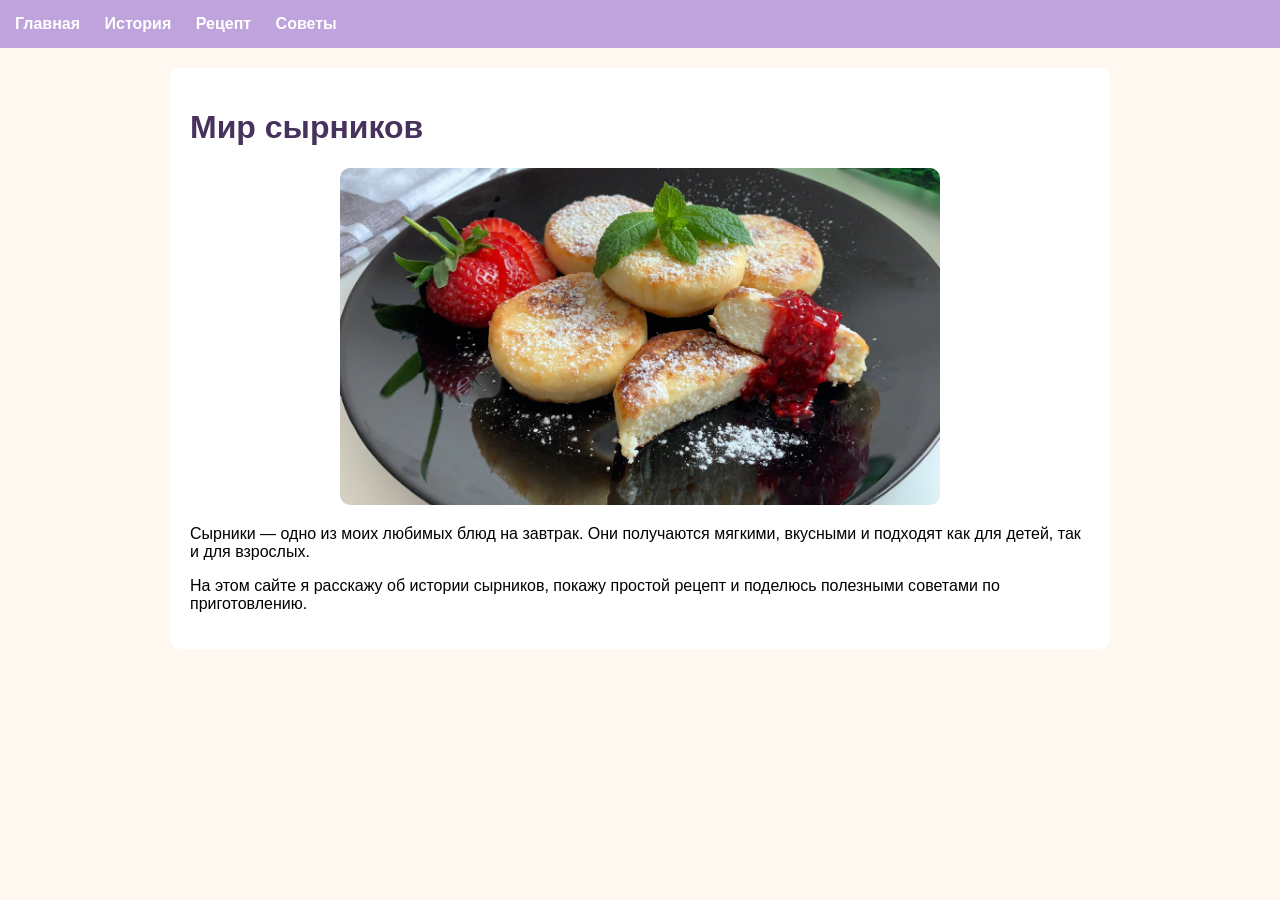
<file: index.html>
<!DOCTYPE html>
<html lang="ru">
<head>
    <meta charset="UTF-8">
    <title>Мир сырников</title>
    <link rel="stylesheet" href="style.css">
</head>
<body>

<nav>
    <a href="index.html">Главная</a>
    <a href="history.html">История</a>
    <a href="recipe.html">Рецепт</a>
    <a href="tips.html">Советы</a>
</nav>

<div class="content">
    <h1>Мир сырников</h1>

    <img src="images/maxresdefault (1).jpg" alt="Сырники">

    <p>
        Сырники — одно из моих любимых блюд на завтрак.
        Они получаются мягкими, вкусными и подходят как для детей, так и для взрослых.
    </p>

    <p>
        На этом сайте я расскажу об истории сырников,
        покажу простой рецепт и поделюсь полезными советами по приготовлению.
    </p>
</div>

</body>
</html>
</file>
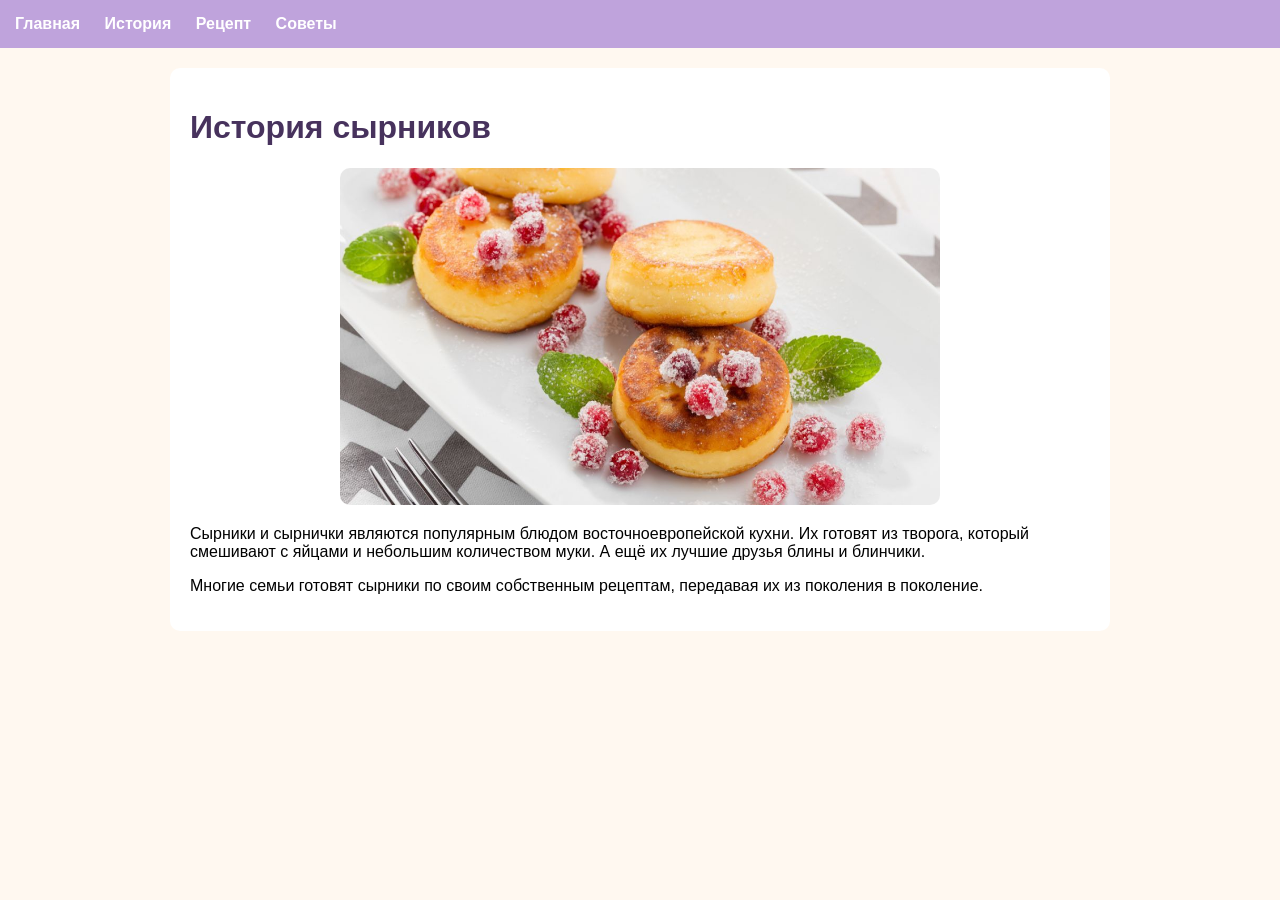
<file: history.html>
<!DOCTYPE html>
<html lang="ru">
<head>
    <meta charset="UTF-8">
    <title>История сырников</title>
    <link rel="stylesheet" href="style.css">
</head>
<body>

<nav>
    <a href="index.html">Главная</a>
    <a href="history.html">История</a>
    <a href="recipe.html">Рецепт</a>
    <a href="tips.html">Советы</a>
</nav>

<div class="content">
    <h1>История сырников</h1>

    <img src="images/78fce409ab026484ed57b834d8ae7300.jpg" alt="История сырников">

    <p>
        Сырники и сырнички являются популярным блюдом восточноевропейской кухни.
        Их готовят из творога, который смешивают с яйцами и небольшим количеством муки. А ещё их лучшие друзья блины и блинчики.
    </p>

    <p>
        Многие семьи готовят сырники по своим собственным рецептам,
        передавая их из поколения в поколение.
    </p>
</div>

</body>
</html>
</file>
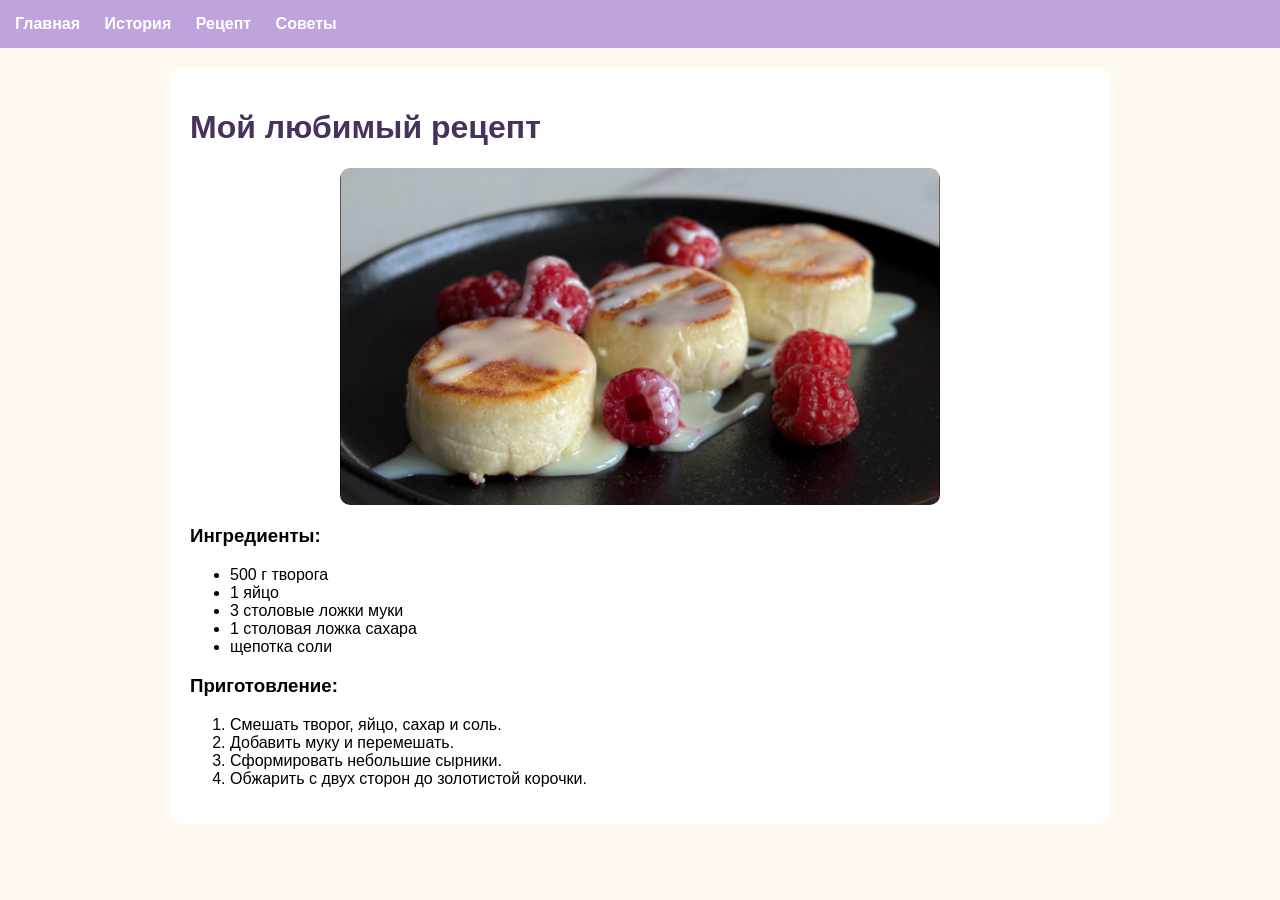
<file: recipe.html>
<!DOCTYPE html>
<html lang="ru">
<head>
    <meta charset="UTF-8">
    <title>Рецепт сырников</title>
    <link rel="stylesheet" href="style.css">
</head>
<body>

<nav>
    <a href="index.html">Главная</a>
    <a href="history.html">История</a>
    <a href="recipe.html">Рецепт</a>
    <a href="tips.html">Советы</a>
</nav>

<div class="content">
    <h1>Мой любимый рецепт</h1>

    <img src="images/maxresdefault.jpg" alt="Рецепт сырников">

    <h3>Ингредиенты:</h3>

    <ul>
        <li>500 г творога</li>
        <li>1 яйцо</li>
        <li>3 столовые ложки муки</li>
        <li>1 столовая ложка сахара</li>
        <li>щепотка соли</li>
    </ul>

    <h3>Приготовление:</h3>

    <ol>
        <li>Смешать творог, яйцо, сахар и соль.</li>
        <li>Добавить муку и перемешать.</li>
        <li>Сформировать небольшие сырники.</li>
        <li>Обжарить с двух сторон до золотистой корочки.</li>
    </ol>
</div>

</body>
</html>
</file>
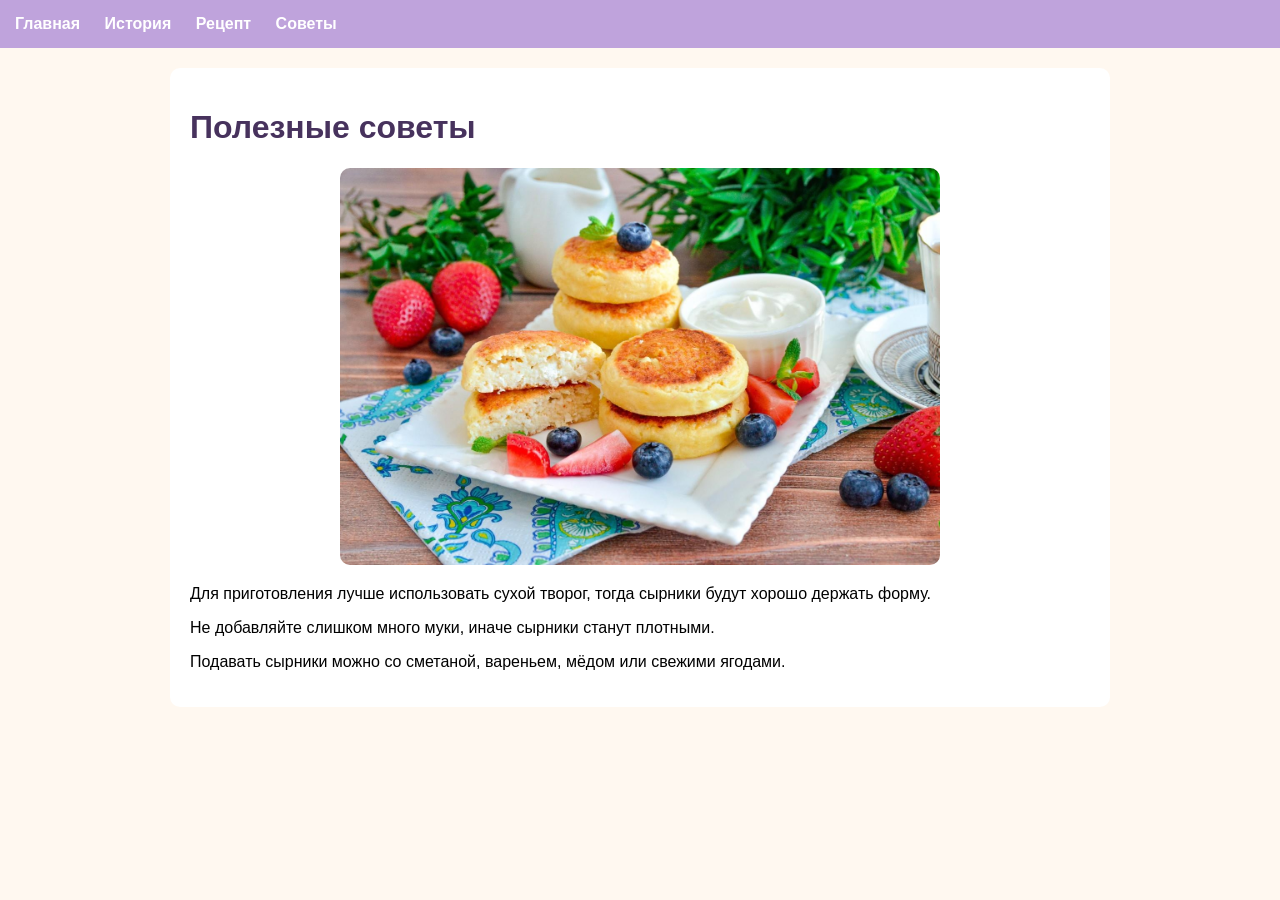
<file: tips.html>
<!DOCTYPE html>
<html lang="ru">
<head>
    <meta charset="UTF-8">
    <title>Советы по приготовлению</title>
    <link rel="stylesheet" href="style.css">
</head>
<body>

<nav>
    <a href="index.html">Главная</a>
    <a href="history.html">История</a>
    <a href="recipe.html">Рецепт</a>
    <a href="tips.html">Советы</a>
</nav>

<div class="content">
    <h1>Полезные советы</h1>

  <img src="images/syrniki-s-risovoi-mukoi-v-duxovke_1670416283_10_max.jpg" alt="Рецепт сырников">


    <p>
        Для приготовления лучше использовать сухой творог,
        тогда сырники будут хорошо держать форму.
    </p>

    <p>
        Не добавляйте слишком много муки,
        иначе сырники станут плотными.
    </p>

    <p>
        Подавать сырники можно со сметаной,
        вареньем, мёдом или свежими ягодами.
    </p>
</div>

</body>
</html>
</file>
<file: style.css>
body {
    font-family: Arial, sans-serif;
    background-color: #fff8f0;
    margin: 0;
    padding: 0;
}

nav {
    background-color: #bfa3dc;
    padding: 15px;
}

nav a {
    color: white;
    text-decoration: none;
    margin-right: 20px;
    font-weight: bold;
}

.content {
    max-width: 900px;
    margin: 20px auto;
    padding: 20px;
    background-color: white;
    border-radius: 10px;
}

h1 {
    color: #47325d;
}

img {
    display: block;
    width: 100%;
    max-width: 600px;
    height: auto;
    margin: 20px auto;
    border-radius: 10px;
}
</file>
